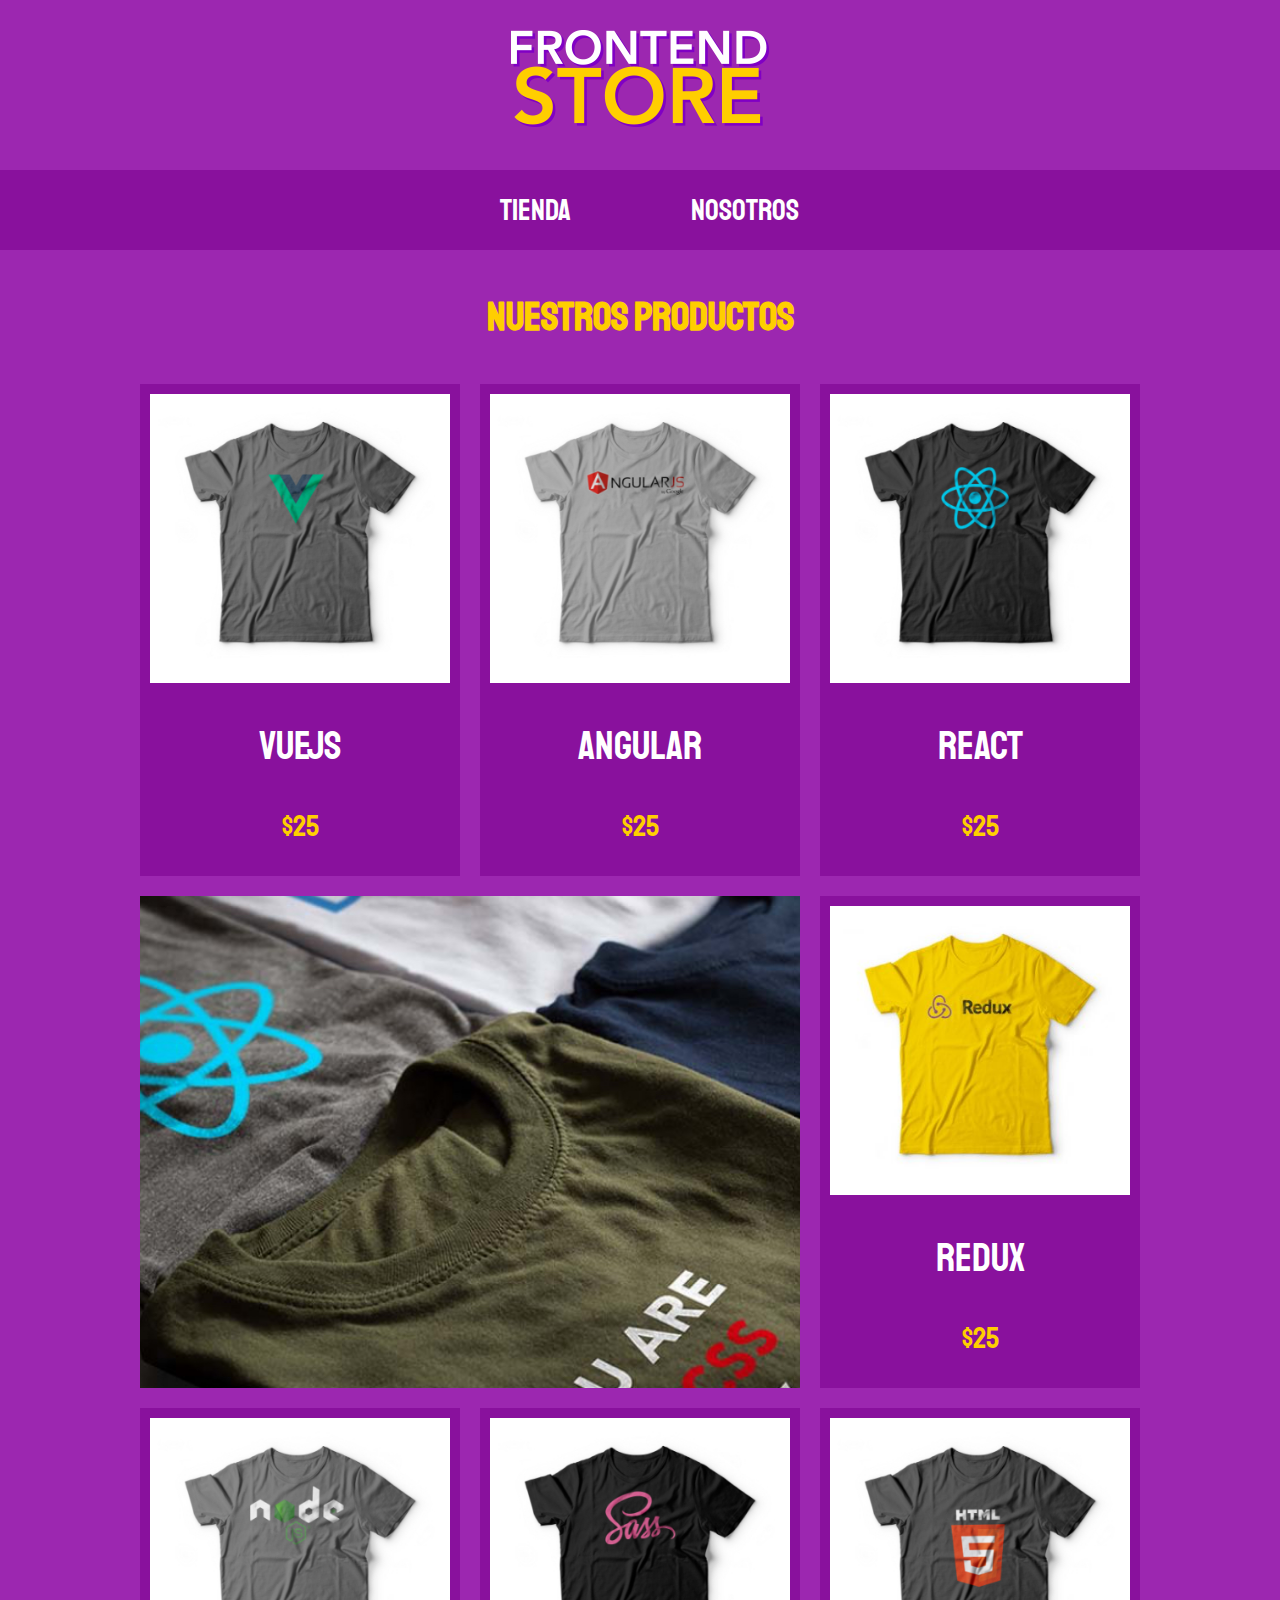
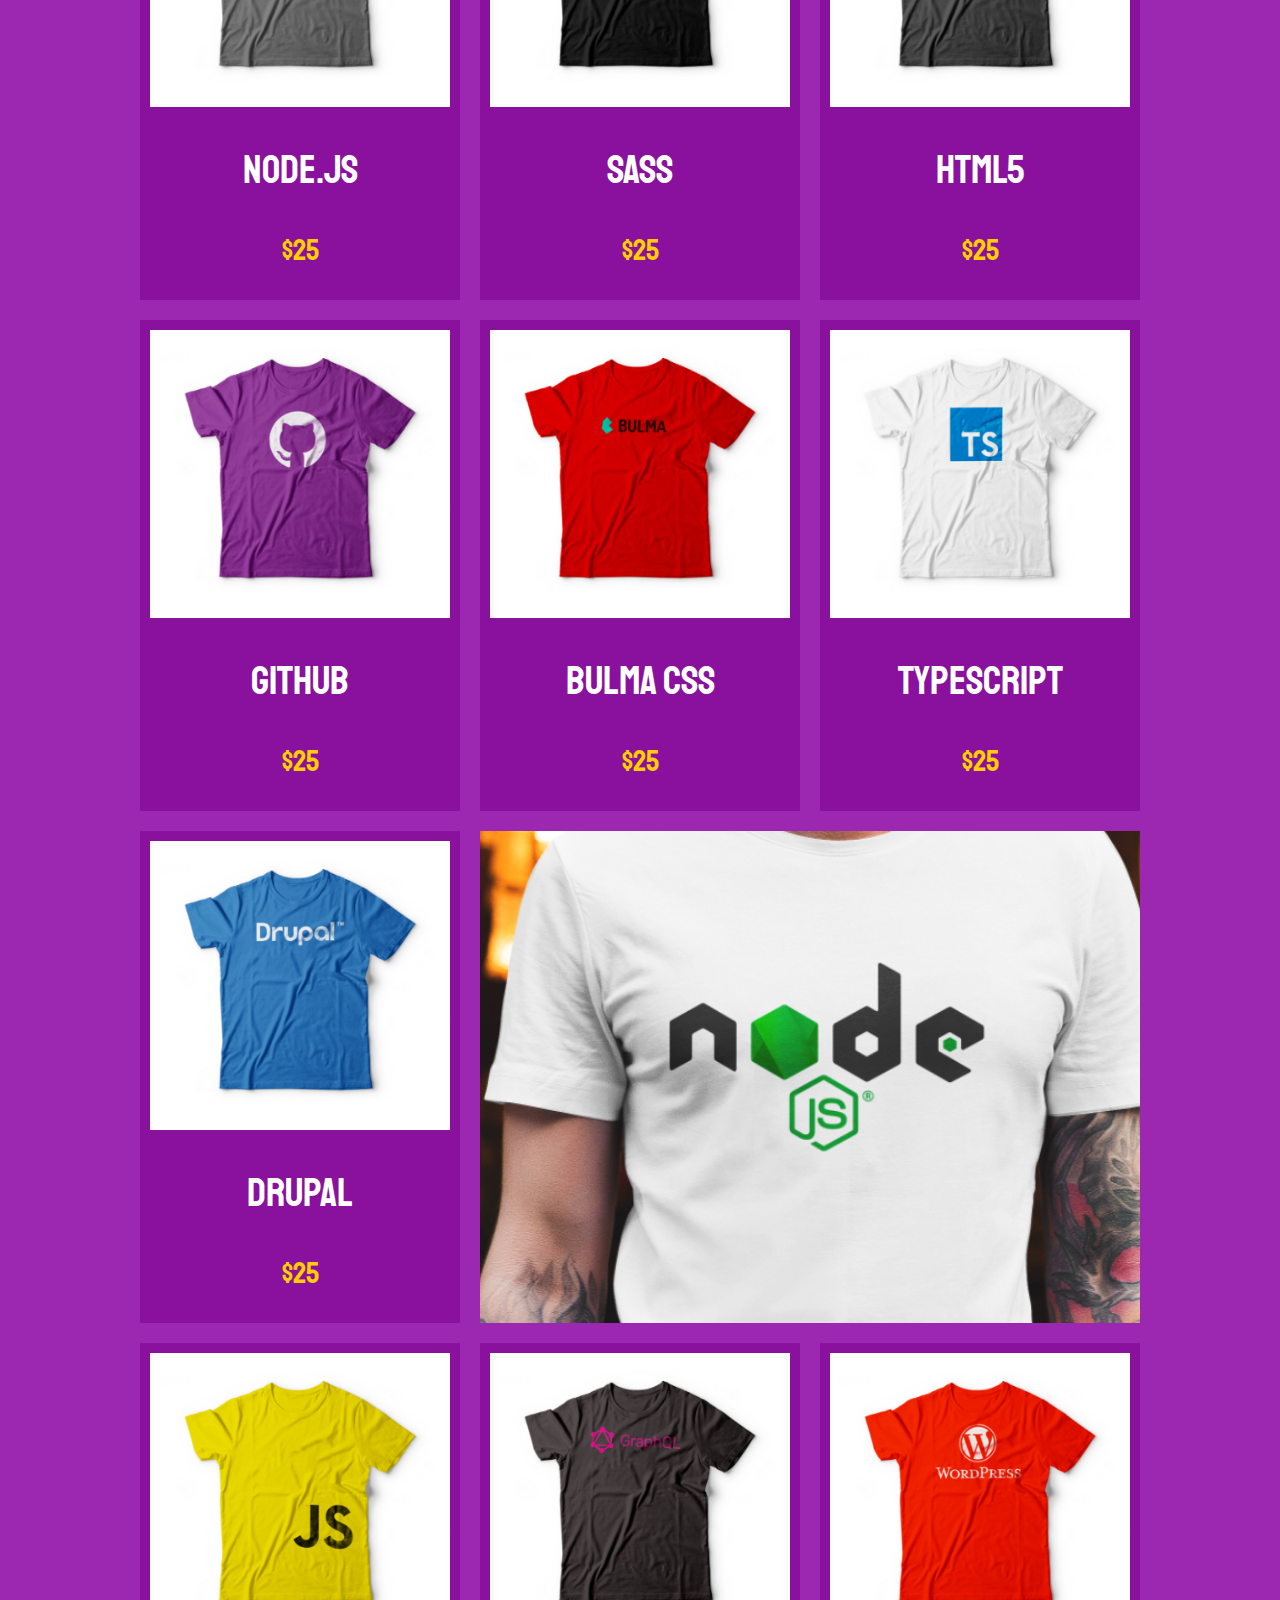
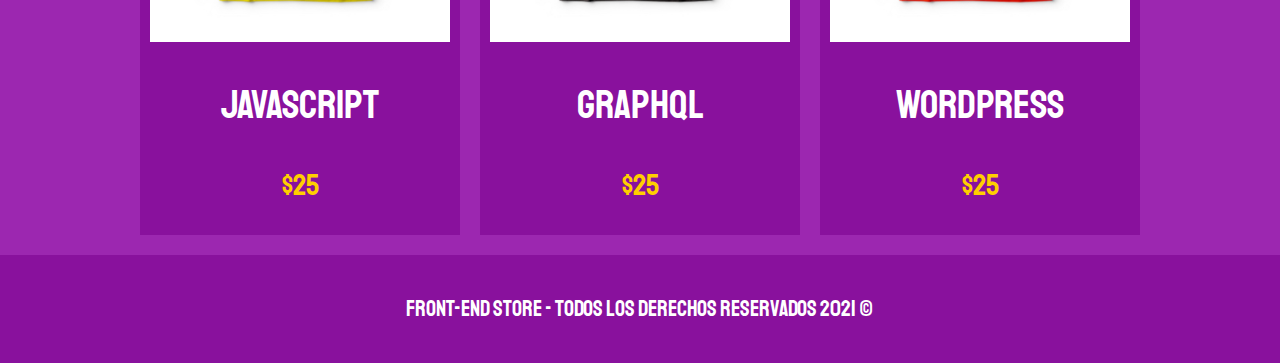
<file: index.html>
<!DOCTYPE html>
<html lang="en">

<head>
    <meta charset="UTF-8">
    <meta http-equiv="X-UA-Compatible" content="IE=edge">
    <meta name="viewport" content="width=device-width, initial-scale=1.0">
    <link rel="stylesheet" href="css/normalize.css">
    <link rel="stylesheet" href="css/styles.css">
    <link rel="preconnect" href="https://fonts.googleapis.com">
    <link rel="preconnect" href="https://fonts.gstatic.com" crossorigin>
    <link href="https://fonts.googleapis.com/css2?family=Staatliches&display=swap" rel="stylesheet">
    <title>Front End Store - CSS Grid</title>

</head>

<body>
    <header class="header">
        <a href="index.html">
            <img src="img/logo.png" alt="logotipo">
        </a>
    </header>

    <div class="barra">
        <nav class="nav">
            <a href="index.html">Tienda</a>
            <a href="nosotros.html">Nosotros</a>
        </nav>
    </div>

    <main>
        <h1>Nuestros Productos</h1>

        <div class="lista-productos contenedor">
            <div class="producto">
                <a href="producto.html">
                    <img src="img/1.jpg" alt="producto">
                </a>
                <div class="contenido-producto">
                    <p class="titulo">VueJS</p>
                    <p class="precio">$25</p>
                </div>
            </div> <!-- Producto -->

            <div class="producto">
                <a href="producto.html">
                    <img src="img/2.jpg" alt="producto">
                </a>
                <div class="contenido-producto">
                    <p class="titulo">Angular</p>
                    <p class="precio">$25</p>
                </div>
            </div> <!-- Producto -->

            <div class="producto">
                <a href="producto.html">
                    <img src="img/3.jpg" alt="producto">
                </a>
                <div class="contenido-producto">
                    <p class="titulo">React</p>
                    <p class="precio">$25</p>
                </div>
            </div> <!-- Producto -->

            <div class="producto">
                <a href="producto.html">
                    <img src="img/4.jpg" alt="producto">
                </a>
                <div class="contenido-producto">
                    <p class="titulo">Redux</p>
                    <p class="precio">$25</p>
                </div>
            </div> <!-- Producto -->

            <div class="producto">
                <a href="producto.html">
                    <img src="img/5.jpg" alt="producto">
                </a>
                <div class="contenido-producto">
                    <p class="titulo">Node.js</p>
                    <p class="precio">$25</p>
                </div>
            </div> <!-- Producto -->

            <div class="producto">
                <a href="producto.html">
                    <img src="img/6.jpg" alt="producto">
                </a>
                <div class="contenido-producto">
                    <p class="titulo">SASS</p>
                    <p class="precio">$25</p>
                </div>
            </div> <!-- Producto -->

            <div class="producto">
                <a href="producto.html">
                    <img src="img/7.jpg" alt="producto">
                </a>
                <div class="contenido-producto">
                    <p class="titulo">HTML5</p>
                    <p class="precio">$25</p>
                </div>
            </div> <!-- Producto -->

            <div class="producto">
                <a href="producto.html">
                    <img src="img/8.jpg" alt="producto">
                </a>
                <div class="contenido-producto">
                    <p class="titulo">GitHub</p>
                    <p class="precio">$25</p>
                </div>
            </div> <!-- Producto -->

            <div class="producto">
                <a href="producto.html">
                    <img src="img/9.jpg" alt="producto">
                </a>
                <div class="contenido-producto">
                    <p class="titulo">Bulma CSS</p>
                    <p class="precio">$25</p>
                </div>
            </div> <!-- Producto -->

            <div class="producto">
                <a href="producto.html">
                    <img src="img/10.jpg" alt="producto">
                </a>
                <div class="contenido-producto">
                    <p class="titulo">Typescript</p>
                    <p class="precio">$25</p>
                </div>
            </div> <!-- Producto -->

            <div class="producto">
                <a href="producto.html">
                    <img src="img/11.jpg" alt="producto">
                </a>
                <div class="contenido-producto">
                    <p class="titulo">Drupal</p>
                    <p class="precio">$25</p>
                </div>
            </div> <!-- Producto -->

            <div class="producto">
                <a href="producto.html">
                    <img src="img/12.jpg" alt="producto">
                </a>
                <div class="contenido-producto">
                    <p class="titulo">Javascript</p>
                    <p class="precio">$25</p>
                </div>
            </div> <!-- Producto -->

            <div class="producto">
                <a href="producto.html">
                    <img src="img/13.jpg" alt="producto">
                </a>
                <div class="contenido-producto">
                    <p class="titulo">GraphQL</p>
                    <p class="precio">$25</p>
                </div>
            </div> <!-- Producto -->

            <div class="producto">
                <a href="producto.html">
                    <img src="img/14.jpg" alt="producto">
                </a>
                <div class="contenido-producto">
                    <p class="titulo">WordPress</p>
                    <p class="precio">$25</p>
                </div>
            </div> <!-- Producto -->

            <div class="grafico grafico-1">

            </div>
            <div class="grafico grafico-2">

            </div>

        </div>
    </main>

    <footer class="footer">
        <p class="copyright">Front-End Store - Todos los Derechos Reservados 2021 &copy;</p>
    </footer>

</body>

</html>
</file>
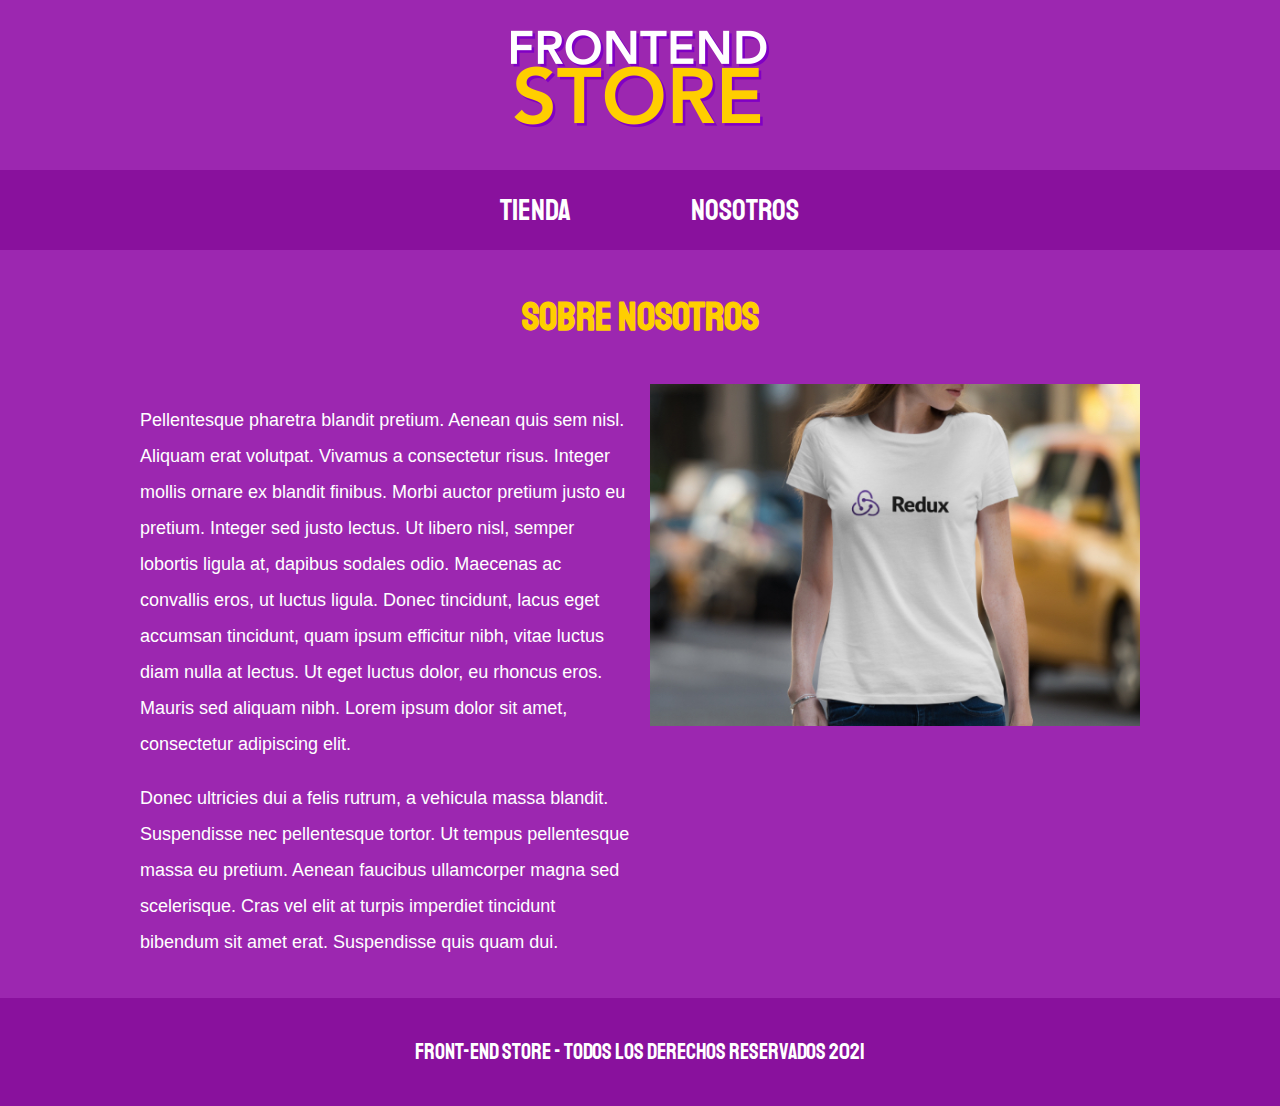
<file: nosotros.html>
<!DOCTYPE html>
<html lang="en">

<head>
    <meta charset="UTF-8">
    <meta http-equiv="X-UA-Compatible" content="IE=edge">
    <meta name="viewport" content="width=device-width, initial-scale=1.0">
    <title>Nosotros - Front End Store</title>
    <link rel="stylesheet" href="css/normalize.css">
    <link rel="stylesheet" href="css/styles.css">
    <link rel="preconnect" href="https://fonts.googleapis.com">
    <link rel="preconnect" href="https://fonts.gstatic.com" crossorigin>
    <link href="https://fonts.googleapis.com/css2?family=Staatliches&display=swap" rel="stylesheet">
</head>

<body>
    <header class="header">
        <a href="index.html">
            <img src="img/logo.png" alt="logotipo">
        </a>
    </header>

    <div class="barra">
        <nav class="nav">
            <a href="producto.html">Tienda</a>
            <a href="nosotros.html">Nosotros</a>
        </nav>
    </div>

    <main class="contenedor">
        <h1>Sobre Nosotros</h1>

        <div class="contenedor-info">
            <div class="texto-nosotros">
                <p>Pellentesque pharetra blandit pretium. Aenean quis sem nisl. Aliquam erat volutpat. Vivamus a
                    consectetur
                    risus. Integer mollis ornare ex blandit finibus. Morbi auctor pretium justo eu pretium. Integer sed
                    justo lectus. Ut libero nisl, semper lobortis ligula at, dapibus sodales odio. Maecenas ac convallis
                    eros, ut luctus ligula. Donec tincidunt, lacus eget accumsan tincidunt, quam ipsum efficitur nibh,
                    vitae
                    luctus diam nulla at lectus. Ut eget luctus dolor, eu rhoncus eros. Mauris sed aliquam nibh. Lorem
                    ipsum
                    dolor sit amet, consectetur adipiscing elit.</p>

                <p>Donec ultricies dui a felis rutrum, a vehicula massa blandit. Suspendisse nec pellentesque tortor. Ut
                    tempus pellentesque massa eu pretium. Aenean faucibus ullamcorper magna sed scelerisque. Cras vel
                    elit
                    at turpis imperdiet tincidunt bibendum sit amet erat. Suspendisse quis quam dui.</p>
            </div>
            <img src="img/nosotros.jpg" alt="Imagen Nosotros">
        </div>
    </main>

    <footer class="footer">
        <p class="copyright">Front-End Store - Todos los Derechos Reservados 2021</p>
    </footer>
</body>

</html>
</file>
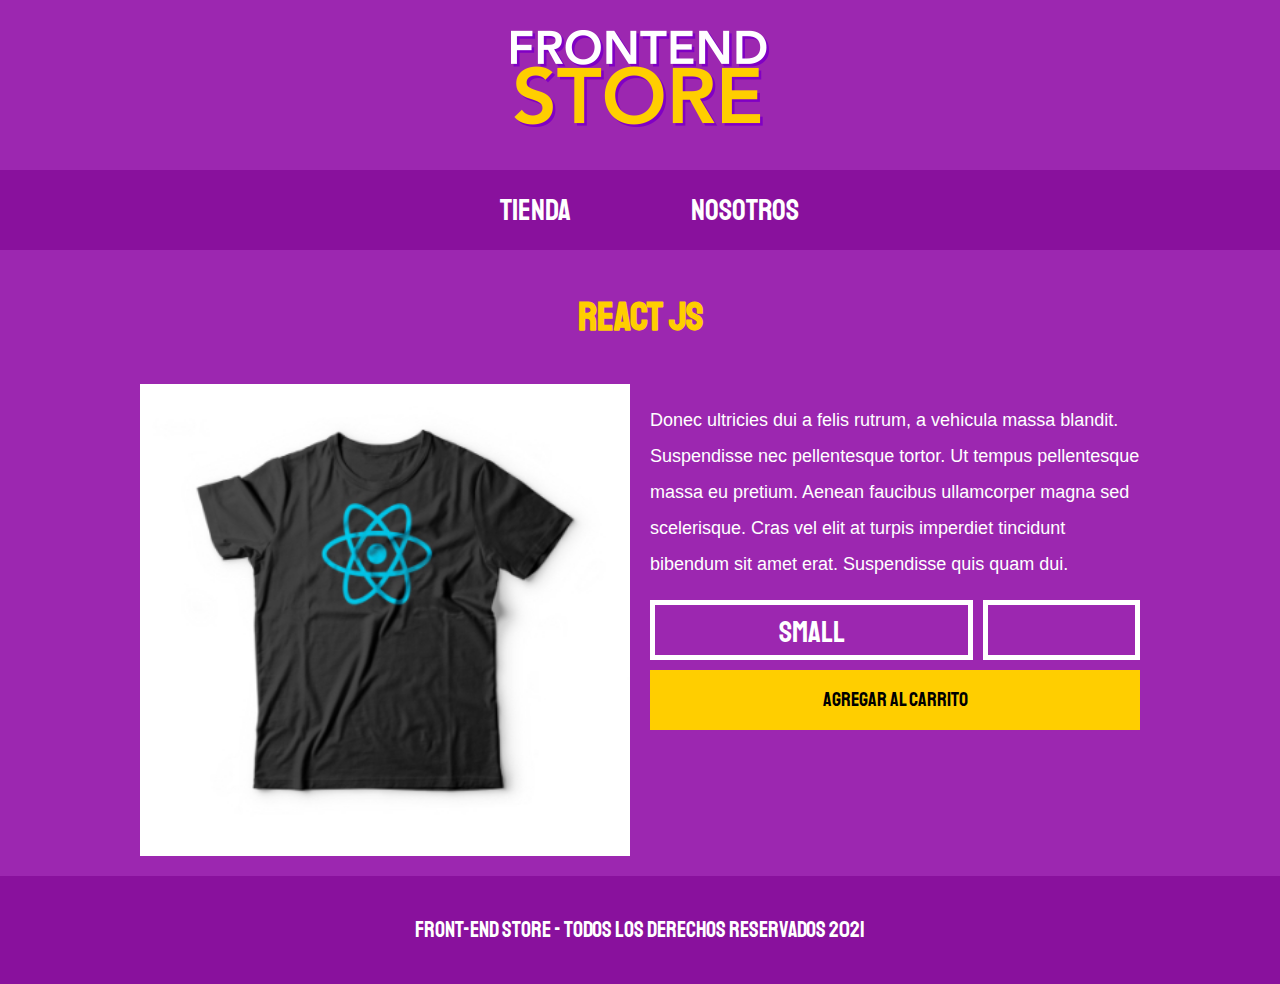
<file: producto.html>
<!DOCTYPE html>
<html lang="en">

<head>
    <meta charset="UTF-8">
    <meta http-equiv="X-UA-Compatible" content="IE=edge">
    <meta name="viewport" content="width=device-width, initial-scale=1.0">
    <title>Producto - Front End Store</title>
    <link rel="stylesheet" href="css/normalize.css">
    <link rel="stylesheet" href="css/styles.css">
    <link rel="preconnect" href="https://fonts.googleapis.com">
    <link rel="preconnect" href="https://fonts.gstatic.com" crossorigin>
    <link href="https://fonts.googleapis.com/css2?family=Staatliches&display=swap" rel="stylesheet">
</head>

<body class="footer-fijo">
    <header class="header">
        <a href="index.html">
            <img src="img/logo.png" alt="logotipo">
        </a>
    </header>

    <div class="barra">
        <nav class="nav">
            <a href="index.html">Tienda</a>
            <a href="nosotros.html">Nosotros</a>
        </nav>
    </div>

    <main class="contenedor">
        <h1>React JS</h1>

        <div class="contenedor-info">
            <img src="img/3.jpg" alt="Imagen Producto" class="imagen-producto">
            <div class="contenido">
                <p>Donec ultricies dui a felis rutrum, a vehicula massa blandit. Suspendisse nec pellentesque tortor. Ut
                    tempus pellentesque massa eu pretium. Aenean faucibus ullamcorper magna sed scelerisque. Cras vel
                    elit
                    at turpis imperdiet tincidunt bibendum sit amet erat. Suspendisse quis quam dui.</p>


                <form class="formulario-pedido">
                    <select class="talla campo">
                        <option value="S">Small</option>
                        <option value="M">Medium</option>
                        <option value="L">Large</option>
                    </select>
                    <input type="number" min="1" class="cantidad campo">
                    <input type="submit" value="Agregar al carrito" class="boton">
                </form>

            </div>
        </div>
    </main>

    <footer class="footer">
        <p class="copyright">Front-End Store - Todos los Derechos Reservados 2021</p>
    </footer>
</body>

</html>
</file>
<file: css/styles.css>
:root {
    --fuentePrincipal: 'Staatliches', cursive;

    --primario: #9c27b0;
    --primarioOscuro: #89119d;
    --secundario: #ffce00;
}

html {
    font-size: 62.5%;
    box-sizing: border-box;
}
*, *:before, *:after {
    box-sizing: inherit;
}
body {
    background-color: var(--primario);
    line-height: 2;
    font-size: 2rem;
}
body.footer-fijo {
    display:flex;
    flex-direction: column;
    min-height: 100vh;
}
h1 {
    color: var(--secundario);
    text-align: center;
    font-family: var(--fuentePrincipal);
    font-size: 4rem;
}
body.footer-fijo {
    flex: 1;
}
p {
    font-size: 1.8rem;
    font-family: Arial, Helvetica, sans-serif;
    color: #ffffff;
}

.contenedor {
    max-width: 100rem;
    width: 95%;
    margin: 0 auto;
}
img {
    max-width: 100%;
}

.header {
    display: grid;
    justify-content: center;
    padding: 3rem 0;
}

.barra {
    background-color: var(--primarioOscuro);
    padding: 1rem 0;
}
.barra .nav {
    display: grid;
    grid-template-columns: repeat(2, 20rem);
    grid-column-gap: 1rem;
    justify-content: center;
}
.barra .nav a {
    font-family: var(--fuentePrincipal);
    font-size: 3rem;
    text-align: center;
    color: #ffffff;
    text-decoration: none;
}
.barra .nav a:hover {
    color: var(--secundario);
}

.lista-productos {
    display: grid;
    grid-template-columns: repeat(2, 1fr);
    grid-gap: 2rem;
}

@media (min-width: 768px) {
    .lista-productos {
        grid-template-columns: repeat(3, 1fr);
    }
}

.producto {
    background-color: var(--primarioOscuro);
    padding: 1rem;
}

.contenido-producto p {
    font-family: var(--fuentePrincipal);
    color: #ffffff;
    text-align: center;
    margin: 1rem 0;
    line-height: 2;
}
.contenido-producto .titulo {
    font-size: 4rem;
}
.contenido-producto .precio {
    font-size: 3rem;
    color: var(--secundario);
}

.grafico {
    min-height: 30rem;
    grid-column: 1 / 3;
    background-size: cover;
    background-position: center center;
}
.grafico-1 {
    background-image: url(../img/grafico1.jpg);
    grid-row: 2 / 3;
}
.grafico-2 {
    background-image: url(../img/grafico2.jpg);
    grid-row: 8 / 9;
}

@media (min-width: 768px) {
    .grafico-2 {
        grid-row: 5 / 6;
        grid-column: 2 / 4;
    }
}

.contenedor-info {
    display: grid;
    grid-template-columns: repeat(auto-fit, minmax(300px, 1fr));
    grid-column-gap: 2rem;
}

.imagen-producto {
    width: 100%;
}

.footer {
    background-color: var(--primarioOscuro);
    padding: 1rem 0;
    margin-top: 2rem;
}
.copyright {
    font-family: var(--fuentePrincipal);
    color: #ffffff;
    font-size: 2.2rem;
    text-align: center;
}

.formulario-pedido {
    display: grid;
    grid-template-columns: repeat(3, 1fr);
    grid-template-rows: repeat(2, 6rem);
    grid-gap: 1rem;
}
.campo {
    background-color: transparent;
    border: 5px solid #ffffff;
    font-family: var(--fuentePrincipal);
    font-size: 3rem;
    padding: 1rem;
    width: 100%;
    color: #ffffff;
    text-align: center;
}
.talla {
    -webkit-appearance: none;
    grid-column: 1 / 3;
    background-color: var(--primario);
}
.boton {
    background-color: var(--secundario);
    font-size: 2rem;
    font-family: var(--fuentePrincipal);
    border: none;
    transition: background-color .3s ease;
    grid-column: 1 / 4;
}
.boton:hover {
    cursor: pointer;
    background-color: rgb( 233, 187, 2);
}
</file>
